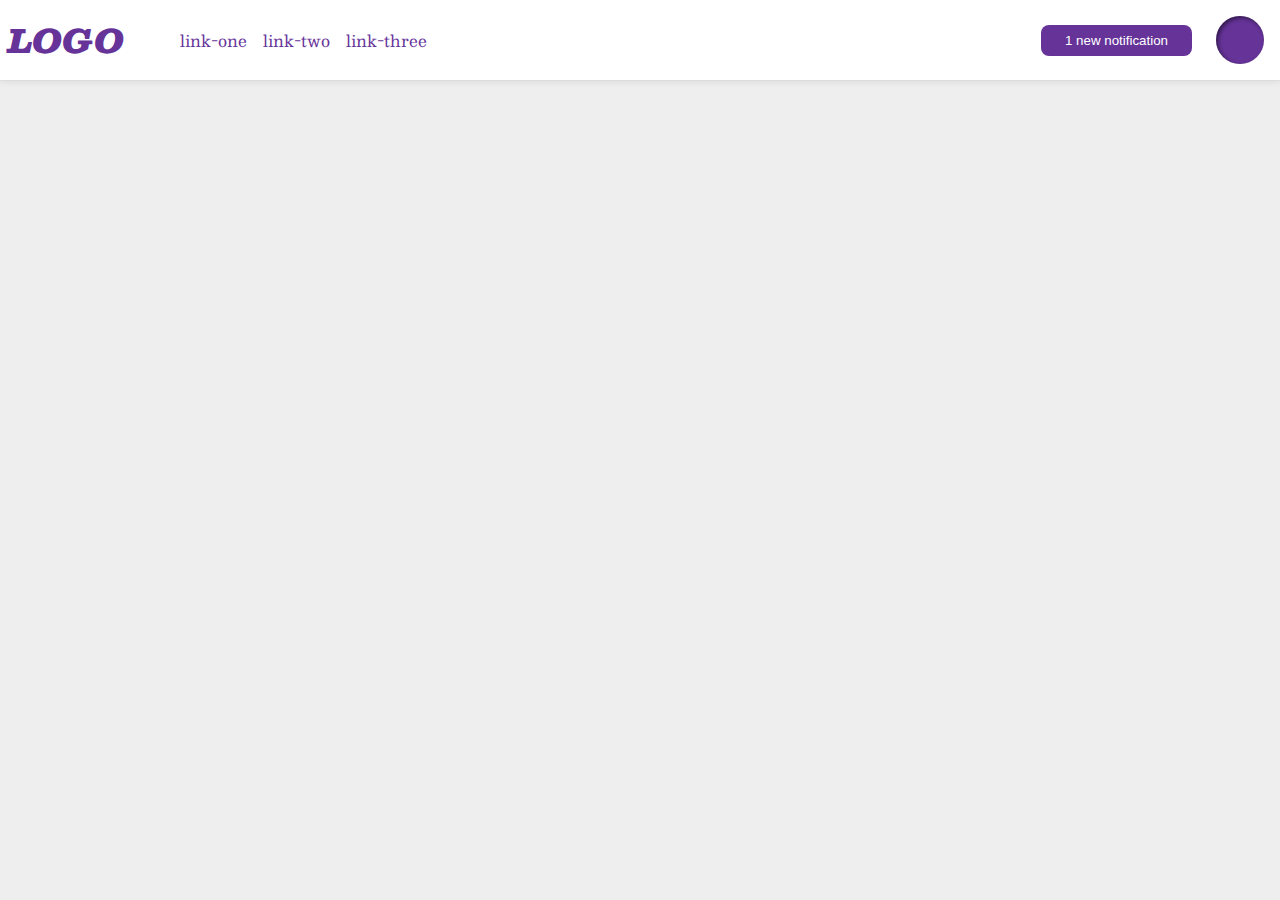
<file: foundations/flex/03-flex-header-2/index.html>
<!DOCTYPE html>
<html lang="en">
  <head>
    <meta charset="UTF-8">
    <meta http-equiv="X-UA-Compatible" content="IE=edge">
    <meta name="viewport" content="width=device-width, initial-scale=1.0">
    <title>Flex Header 2</title>
    <link rel="stylesheet" href="style.css">
  </head>
  <body>
    <div class="header"> 
      <div class="left">
        <div class="logo">
          LOGO
        </div>
        <ul class="links">
          <li><a href="https://google.com">link-one</a></li>
          <li><a href="https://google.com">link-two</a></li>
          <li><a href="https://google.com">link-three</a></li>
        </ul>
      </div>
     <div class="right">
        <button class="notifications">
          1 new notification
        </button>
        <div class="profile-image"></div>
     </div>
    </div>
  </body>
</html>
</file>
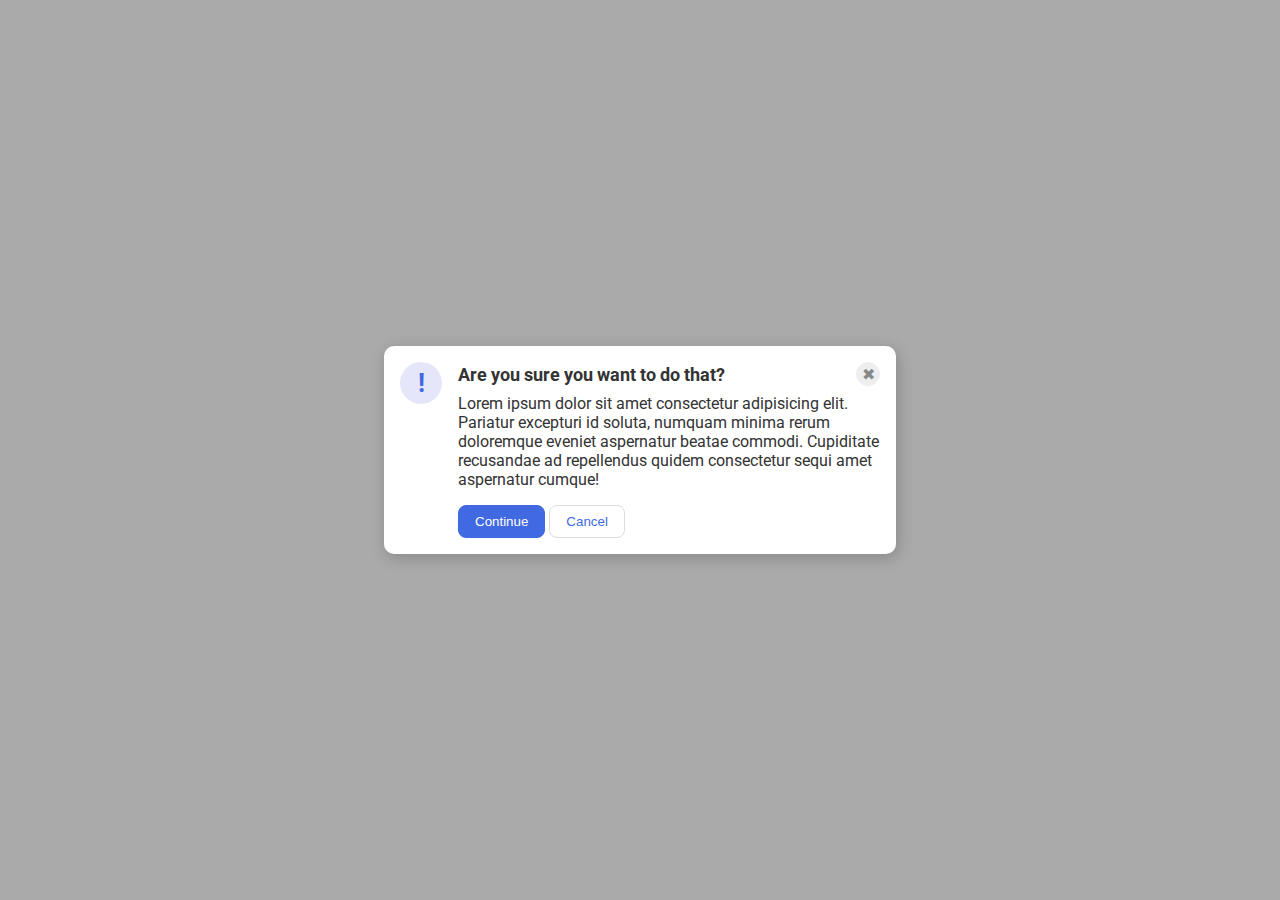
<file: foundations/flex/05-flex-modal/index.html>
<!DOCTYPE html>
<html lang="en">
  <head>
    <meta charset="UTF-8">
    <meta http-equiv="X-UA-Compatible" content="IE=edge">
    <meta name="viewport" content="width=device-width, initial-scale=1.0">
    <link rel="stylesheet" href="style.css">
    <title>Modal</title>
  </head>
  <body>
    <div class="modal">     
     
      <div class="icon">!</div>
      
      <div class="container">

        <div class="head">
         <div class="header">Are you sure you want to do that?</div>
         <button class="close-button">✖</button>
        </div>

        <div class="text">Lorem ipsum dolor sit amet consectetur adipisicing elit. Pariatur excepturi id soluta, numquam minima rerum doloremque eveniet aspernatur beatae commodi. Cupiditate recusandae ad repellendus quidem consectetur sequi amet aspernatur cumque!</div>
        <div class="batan">
          <button class="continue">Continue</button>
          <button class="cancel">Cancel</button>
      </div>
      </div>     

    </div>
  </body>
</html>
</file>
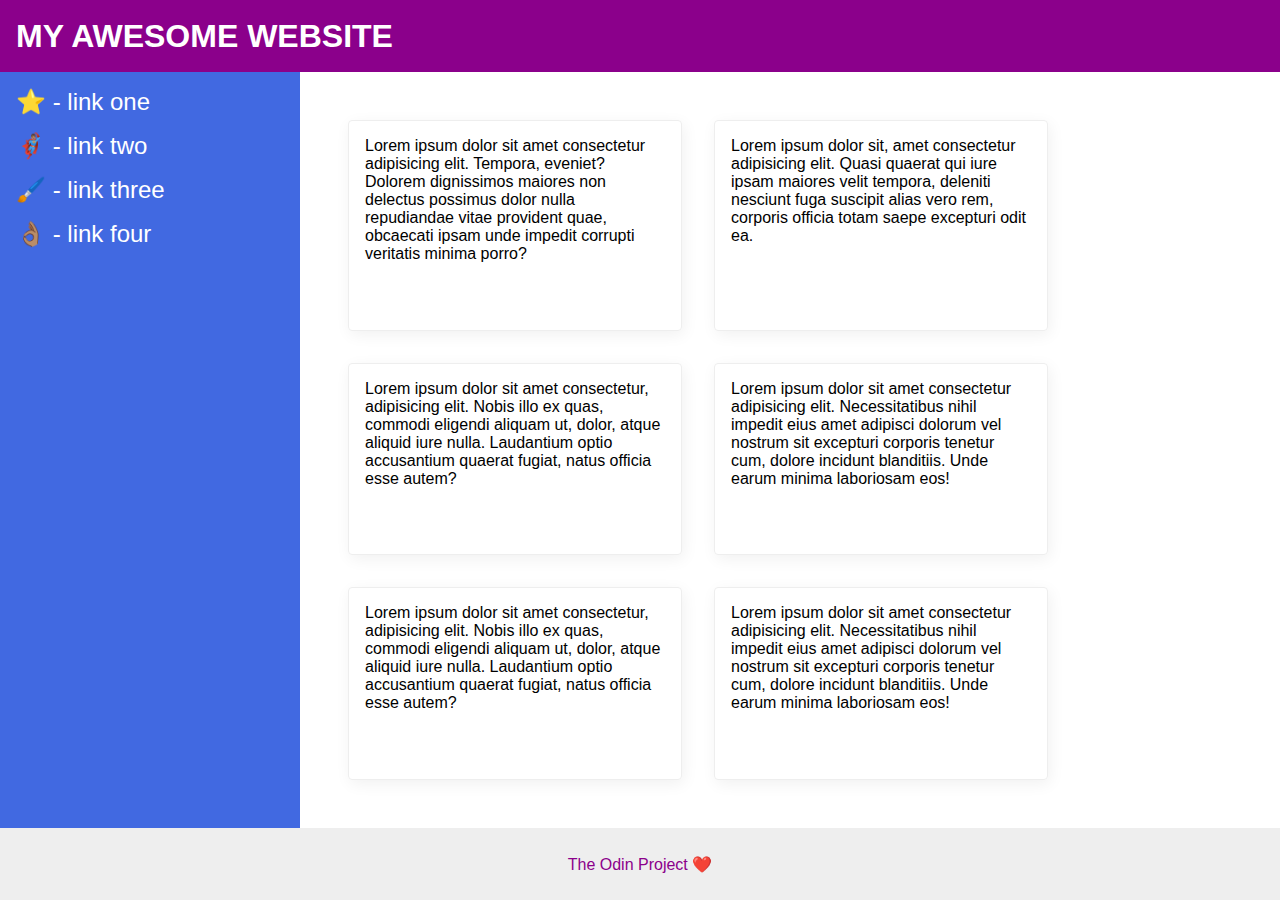
<file: foundations/flex/07-flex-layout-2/index.html>
<!DOCTYPE html>
<html lang="en">
  <head>
    <meta charset="UTF-8">
    <meta http-equiv="X-UA-Compatible" content="IE=edge">
    <meta name="viewport" content="width=device-width, initial-scale=1.0">
    <title>The Holy Grail</title>
    <link rel="stylesheet" href="style.css">
  </head>
  <body>
    <div class="header">
      MY AWESOME WEBSITE
    </div> 
    <div class="content">
      <div class="sidebar">
        <ul>
          <li><a href="#">⭐ - link one</a></li>
          <li><a href="#">🦸🏽‍♂️ - link two</a></li>
          <li><a href="#">🖌️ - link three</a></li>
          <li><a href="#">👌🏽 - link four</a></li>
        </ul>
      </div>
      <div class="cards">
        <div class="card">Lorem ipsum dolor sit amet consectetur adipisicing elit. Tempora, eveniet? Dolorem dignissimos maiores non delectus possimus dolor nulla repudiandae vitae provident quae, obcaecati ipsam unde impedit corrupti veritatis minima porro?</div>
        <div class="card">Lorem ipsum dolor sit, amet consectetur adipisicing elit. Quasi quaerat qui iure ipsam maiores velit tempora, deleniti nesciunt fuga suscipit alias vero rem, corporis officia totam saepe excepturi odit ea.</div>
        <div class="card">Lorem ipsum dolor sit amet consectetur, adipisicing elit. Nobis illo ex quas, commodi eligendi aliquam ut, dolor, atque aliquid iure nulla. Laudantium optio accusantium quaerat fugiat, natus officia esse autem?</div>
        <div class="card">Lorem ipsum dolor sit amet consectetur adipisicing elit. Necessitatibus nihil impedit eius amet adipisci dolorum vel nostrum sit excepturi corporis tenetur cum, dolore incidunt blanditiis. Unde earum minima laboriosam eos!</div>
        <div class="card">Lorem ipsum dolor sit amet consectetur, adipisicing elit. Nobis illo ex quas, commodi eligendi aliquam ut, dolor, atque aliquid iure nulla. Laudantium optio accusantium quaerat fugiat, natus officia esse autem?</div>
        <div class="card">Lorem ipsum dolor sit amet consectetur adipisicing elit. Necessitatibus nihil impedit eius amet adipisci dolorum vel nostrum sit excepturi corporis tenetur cum, dolore incidunt blanditiis. Unde earum minima laboriosam eos!</div>
      </div>
    </div>
    <div class="footer">
      The Odin Project ❤️
    </div>
  </body>
</html>
</file>
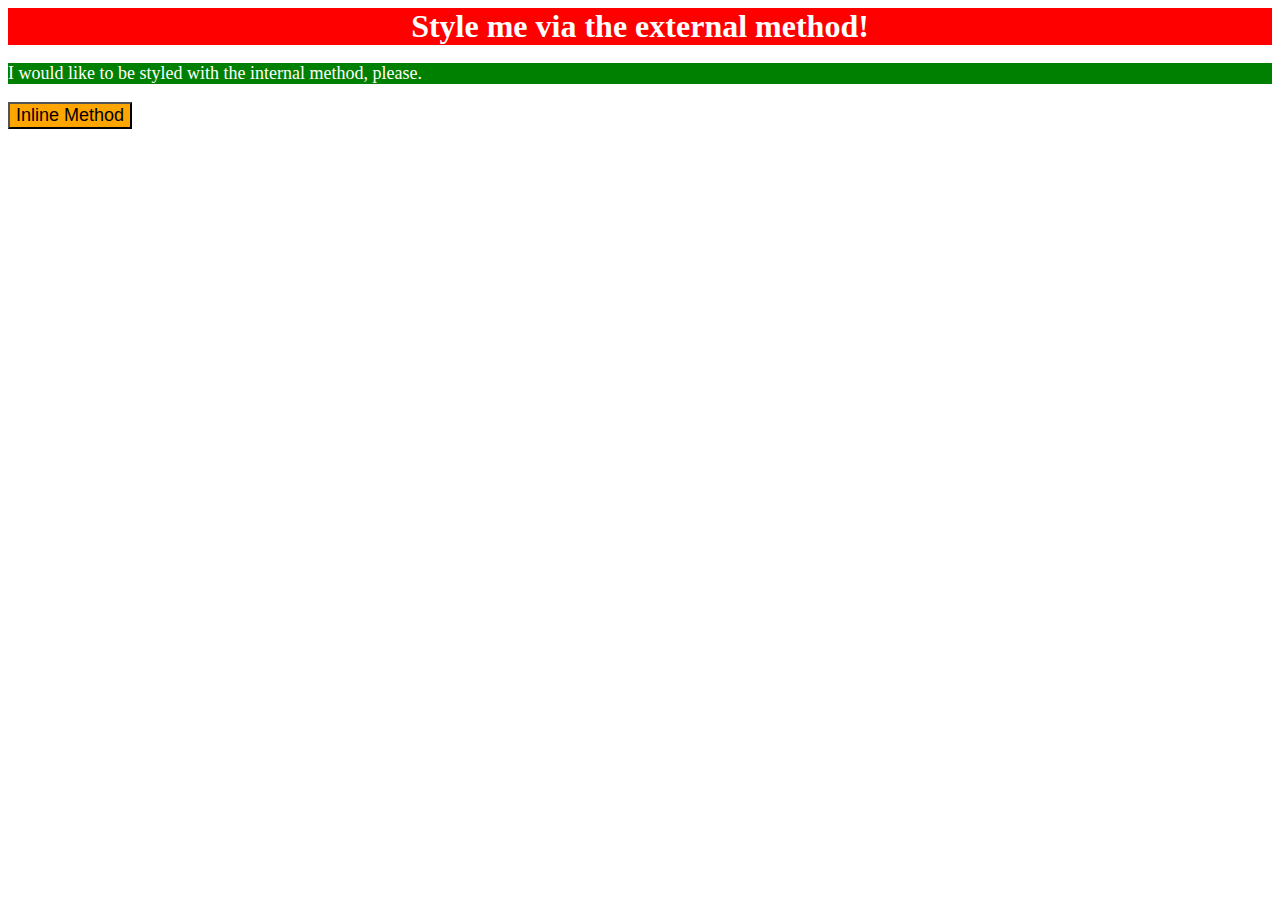
<file: foundations/intro-to-css/01-css-methods/index.html>
<!DOCTYPE html>
<html lang="en">
  <head>
    <link rel="stylesheet" href="styles.css">
    <meta charset="UTF-8">
    <meta http-equiv="X-UA-Compatible" content="IE=edge">
    <meta name="viewport" content="width=device-width, initial-scale=1.0">
    <title>Methods for Adding CSS</title>
    <style>
    p {color: white;background-color: green;font-size: 18px;} 
    </style>
  </head>

  <body>
    <div>Style me via the external method!</div>
    <p>I would like to be styled with the internal method, please.</p>
    <button style="color: black;background-color: orange;font-size: 18px;">Inline Method</button>
  </body>
</html>
</file>
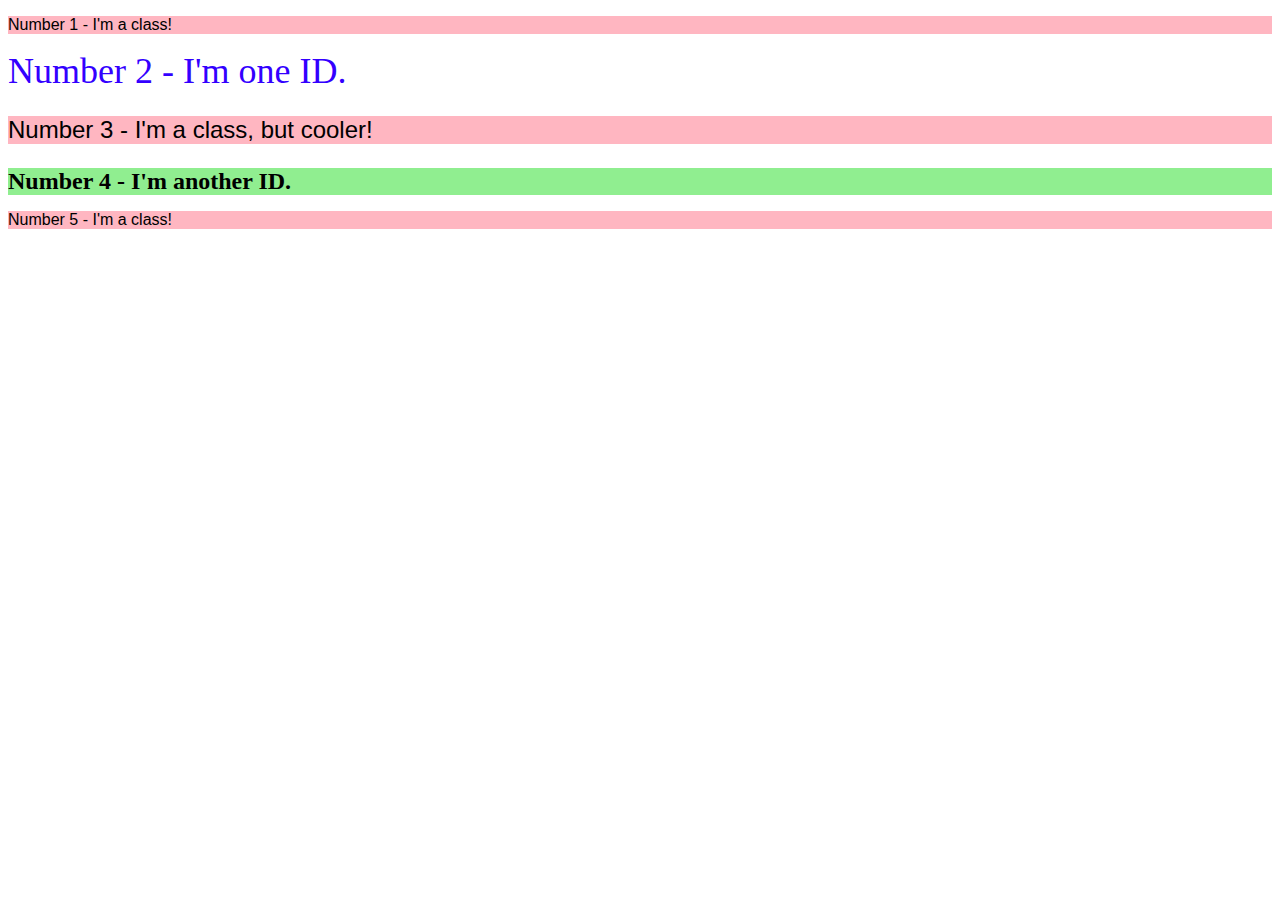
<file: foundations/intro-to-css/02-class-id-selectors/index.html>
<!DOCTYPE html>
<html lang="en">
  <head>
    <meta charset="UTF-8">
    <meta http-equiv="X-UA-Compatible" content="IE=edge">
    <meta name="viewport" content="width=device-width, initial-scale=1.0">
    <title>Class and ID Selectors</title>
    <link rel="stylesheet" href="style.css">
  </head>
  <body>
    <p class="odd">Number 1 - I'm a class!</p>
    <div id="notwo">Number 2 - I'm one ID.</div>
    <p class="odd" id="size">Number 3 - I'm a class, but cooler!</p>
    <div id="another">Number 4 - I'm another ID.</div>
    <p class="odd">Number 5 - I'm a class!</p>
  </body>
</html>
</file>
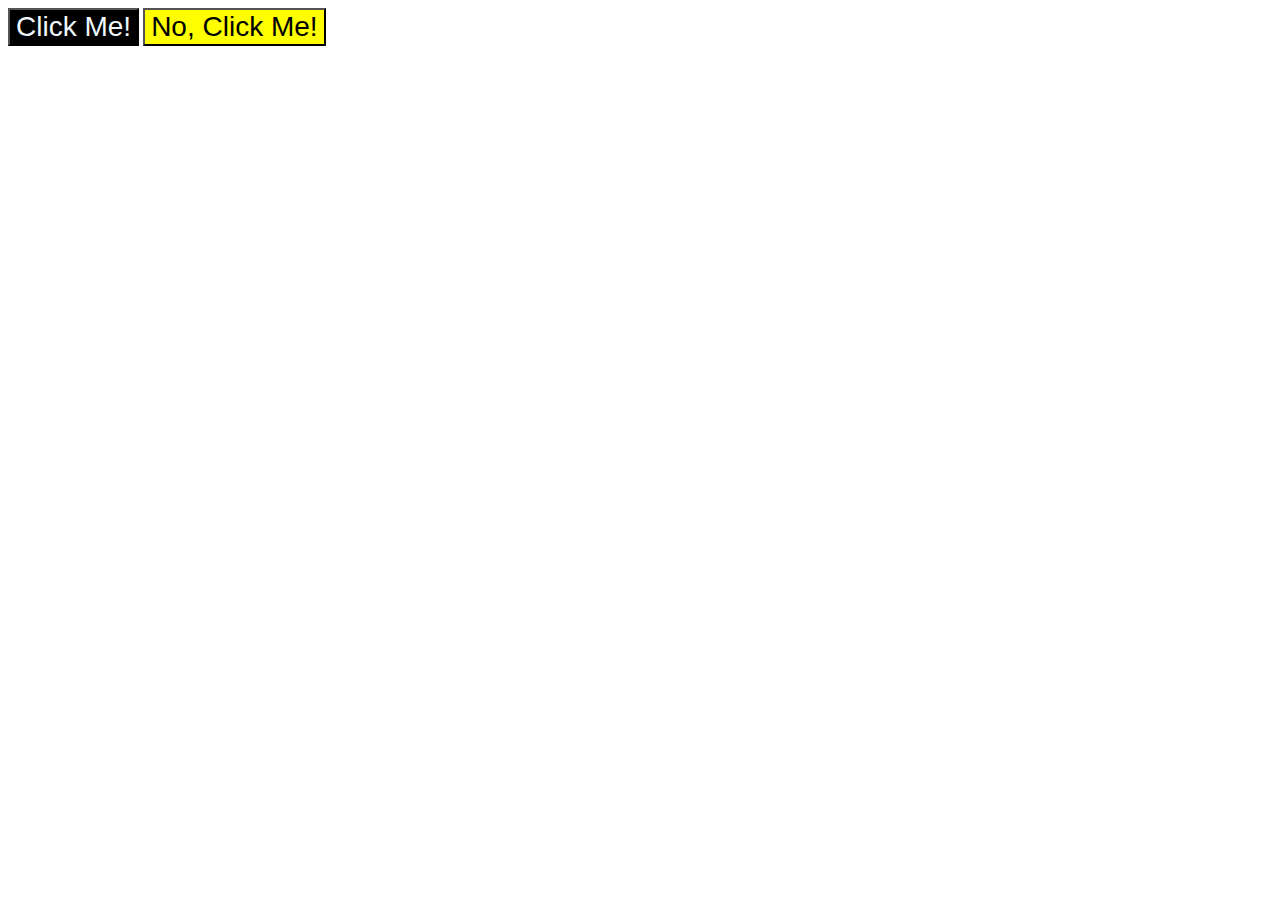
<file: foundations/intro-to-css/03-grouping-selectors/index.html>
<!DOCTYPE html>
<html lang="en">
  <head>
    <meta charset="UTF-8">
    <meta http-equiv="X-UA-Compatible" content="IE=edge">
    <meta name="viewport" content="width=device-width, initial-scale=1.0">
    <title>Grouping Selectors</title>
    <link rel="stylesheet" href="style.css">
  </head>
  <body>
    <button class="first">Click Me!</button>
    <button class="second">No, Click Me!</button>
  </body>
</html>
</file>
<file: foundations/flex/03-flex-header-2/style.css>
/* this is some magical font-importing.  
you'll learn about it later. */
@import url('https://fonts.googleapis.com/css2?family=Besley:ital,wght@0,400;1,900&display=swap');

body {
  margin: 0;
  background: #eee;
  font-family: Besley, serif;
}

.header {
  background: white;
  border-bottom: 1px solid #ddd;
  box-shadow: 0 0 8px rgba(0,0,0,.1);
  display: flex;
  justify-content: space-between;
  padding: 8px;
}

.profile-image {
  background: rebeccapurple;
  box-shadow: inset 2px 2px 4px rgba(0,0,0,.5);
  border-radius: 50%;
  width: 48px;
  height: 48px;
  margin: 8px;
}

.logo {
  color: rebeccapurple;
  font-size: 32px;
  font-weight: 900;
  font-style: italic;

  
}

button {
  border: none;
  border-radius: 8px;
  background: rebeccapurple;
  color: white;
  padding: 8px 24px;
  
}

a {
  /* this removes the line under our links */
  text-decoration: none;
  color: rebeccapurple;
}

ul {
  list-style-type: none;
  display: flex;
  justify-content: flex-start;
  margin-right:auto ;
  gap: 16px;

}

.left,.right {
  display: flex;
  align-items: center;
  gap: 16px;
}
</file>
<file: foundations/flex/05-flex-modal/style.css>
@import url('https://fonts.googleapis.com/css2?family=Roboto:wght@400;700&display=swap');

html, body {
  height: 100%;
}

body {
  font-family: Roboto, sans-serif;
  margin: 0;
  background: #aaa;
  color: #333;
  /* I'll give you this one for free lol */
  display: flex;
  align-items: center;
  justify-content: center;
}

.modal {
  background: white;
  width: 480px;
  border-radius: 10px;
  box-shadow: 2px 4px 16px rgba(0,0,0,.2);
  padding: 16px;
  display: flex;
  flex-flow:  row;
  gap: 16px;
  
}

.icon {
  color: royalblue;
  font-size: 26px;
  font-weight: 700;
  background: lavender;
  width: 42px;
  height: 42px;
  border-radius: 50%;
  display: flex;
  align-items: center;
  justify-content: center;
  flex: none;

}

.close-button {
  background: #eee;
  border-radius: 50%;
  color: #888;
  font-weight: 400;
  font-size: 16px;
  height: 24px;
  width: 24px;
  display: flex;
  align-items: center;
  justify-content: center;
  border: 1px solid #eee;
  padding: 0;
}

button {
  cursor: pointer;
  padding: 8px 16px;
  border-radius: 8px;
}

button.continue {
  background: royalblue;
  border: 1px solid royalblue;
  color: white;
}

button.cancel {
  background: white;
  border: 1px solid #ddd;
  color: royalblue;

}

.header {
  font-weight: 700;
  font-size: 18px;
}

.head {
 display: flex;
 justify-content: space-between;
 align-items: center;
 margin-bottom: 8px;

}

.container {
  display: flex;
  flex-direction: column ;
  justify-content: space-between;
}

.batan {
  display: flex;
  gap: 4px;
}

.text {
  margin-bottom: 16px;
}
</file>
<file: foundations/flex/07-flex-layout-2/style.css>
body {
  font-family: -apple-system, BlinkMacSystemFont, 'Segoe UI', Roboto, Oxygen, Ubuntu, Cantarell, 'Open Sans', 'Helvetica Neue', sans-serif;
  margin: 0;
  min-height: 100vh;
  display: flex;
  flex-direction: column;
}

.header {
  height: 72px;
  background: darkmagenta;
  color: white;
  font-size: 32px;
  font-weight: 900;
  padding: 0 16px;
  display: flex;
  align-items: center;
}

.footer {
  height: 72px;
  background: #eee;
  color: darkmagenta;
  display: flex;
  justify-content: center;
  align-items: center;
}

.sidebar {
  width: 300px;
  background: royalblue;
  box-sizing: border-box;
  padding: 16px;
  flex: 0 0 300px;
}

ul{
  list-style-type: none;
  margin: 0;
  padding: 0;
  display: flex;
  flex-direction: column;
  gap: 16px;
}

a {
  color: white;
  text-decoration: none;
  font-size: 24px;
}

.card {
  border: 1px solid #eee;
  box-shadow: 2px 4px 16px rgba(0,0,0,.06);
  border-radius: 4px;
  width: 300px;
  padding: 16px;
}

.content {
  display: flex;
  flex: 1 ;
}

.cards {
  display: flex;
  flex-flow: row wrap;
  padding: 48px;
  gap: 32px;
}
</file>
<file: foundations/intro-to-css/01-css-methods/styles.css>
div {
    color: white;
background-color: red;

text-align: center;font-size: 32px;font-weight: bold;
}
</file>
<file: foundations/intro-to-css/02-class-id-selectors/style.css>
/* Add CSS Styling */

.odd {background-color: lightpink;
      font-family: Verdana, "DejaVuSans", sans-serif;}

#notwo {color: rgb(51, 0, 255);
         font-size: 36px;}

#size {font-size: 24px;}

#another {background-color: rgb(144, 238, 144);
          font-size: 24px;
          font-weight: bold;}
</file>
<file: foundations/intro-to-css/03-grouping-selectors/style.css>
/* Add CSS Styling */
.first{background-color: black;
       color: aliceblue;}

.second{background-color: yellow;}

.first,
.second {font-size: 28px;
         font-family: Helvetica, 'times new roman', sans-serif;}
</file>
